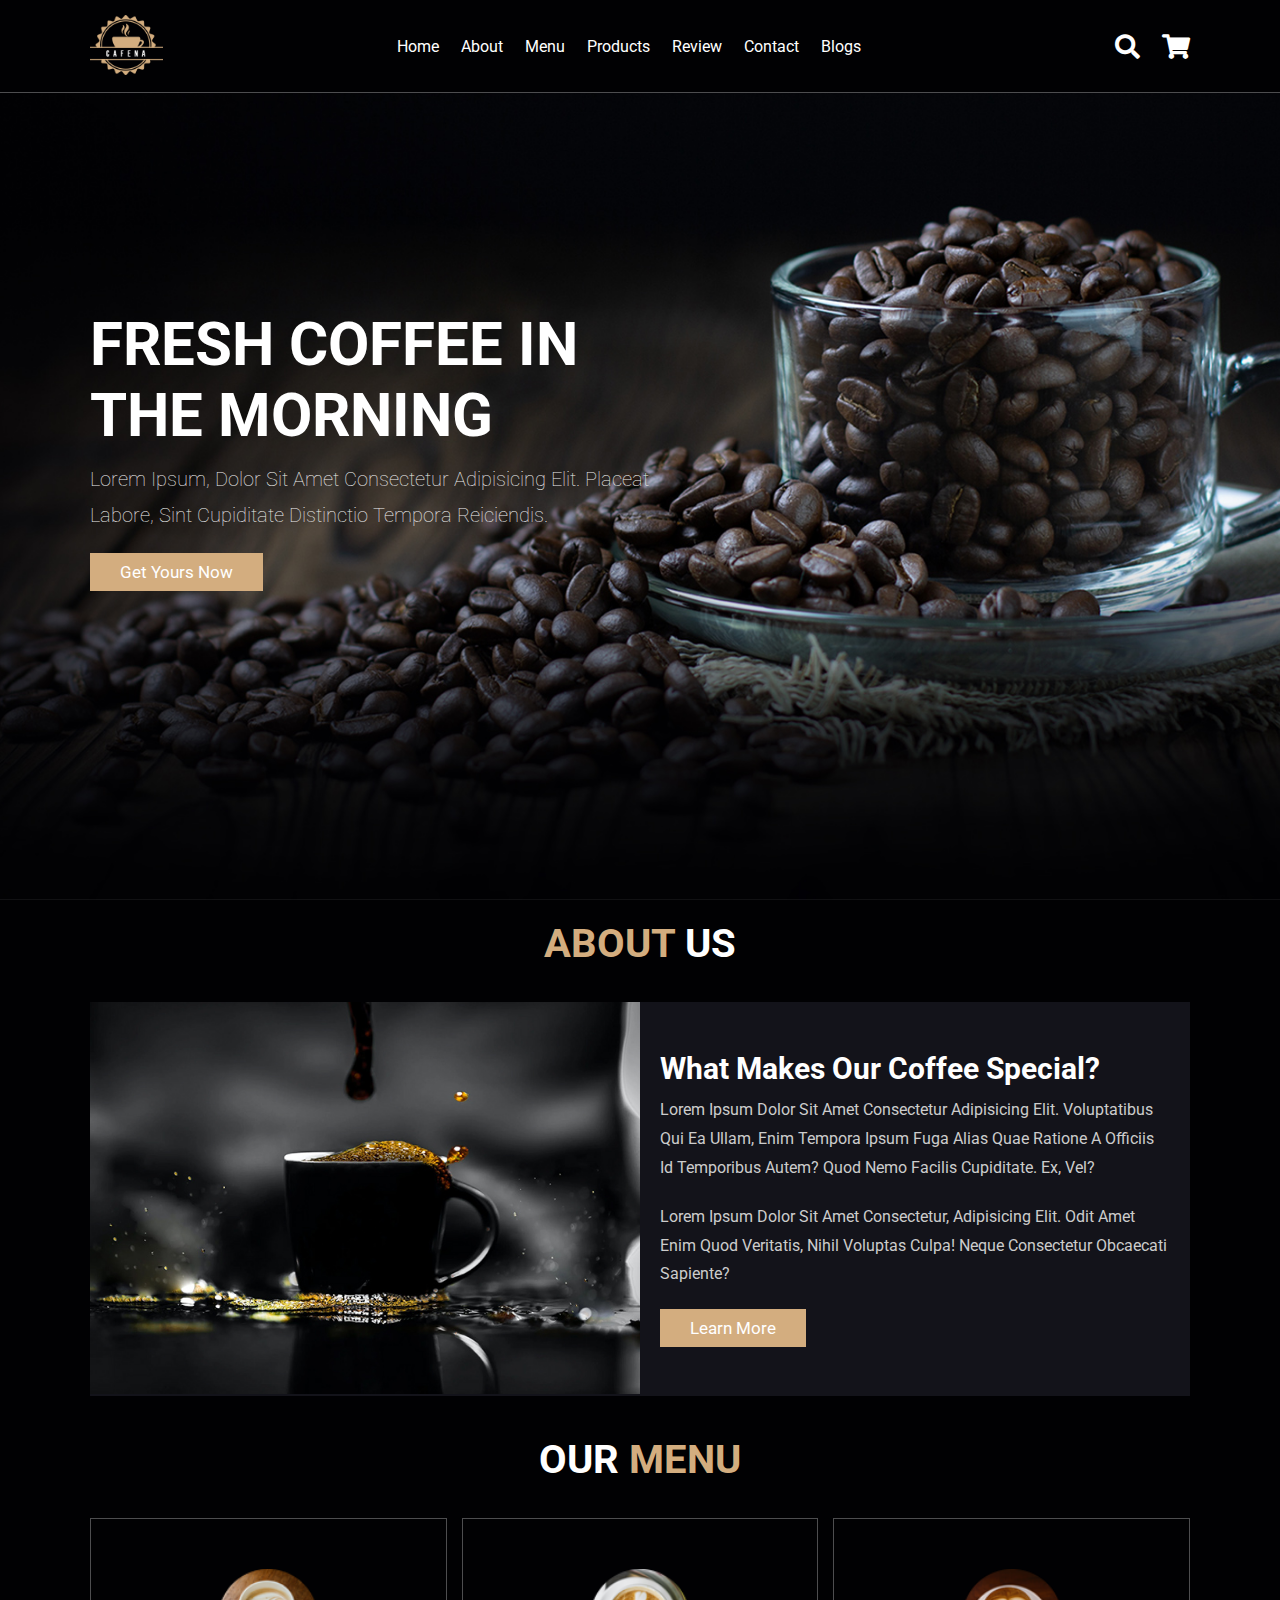
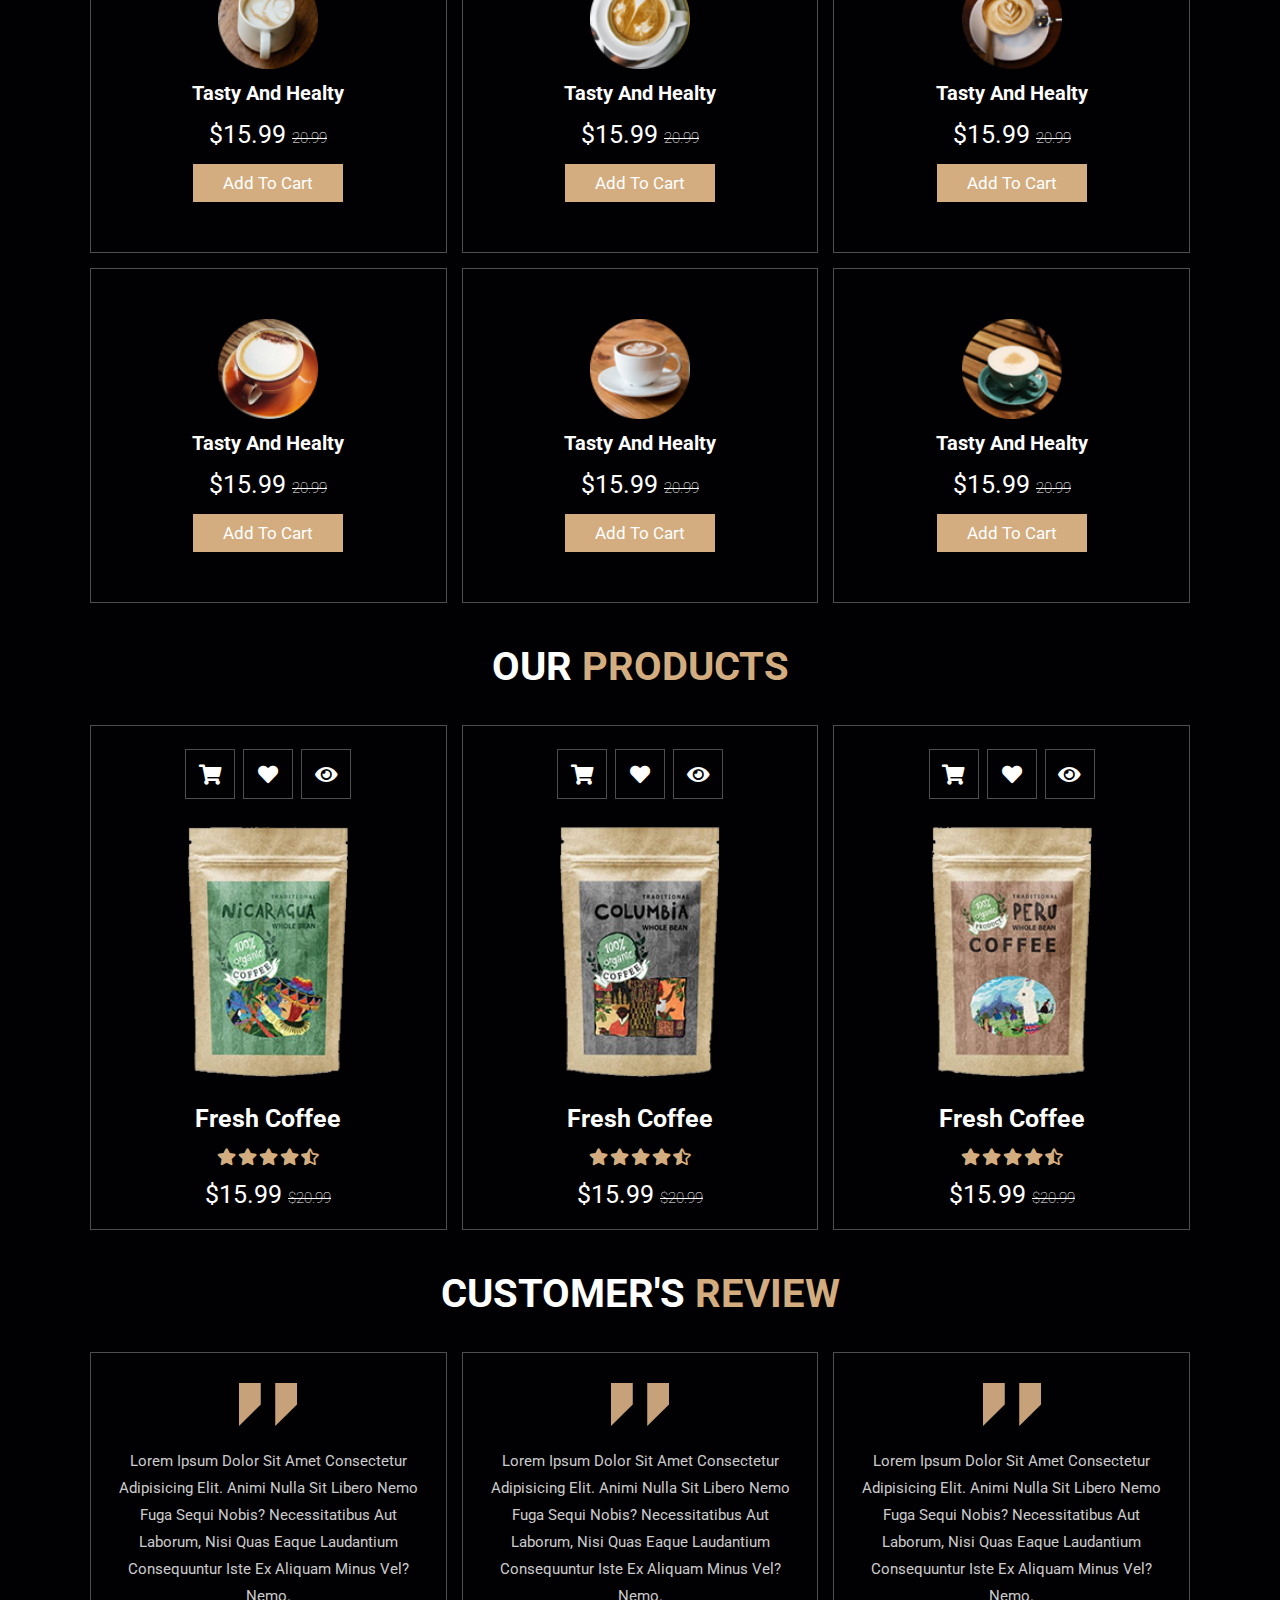
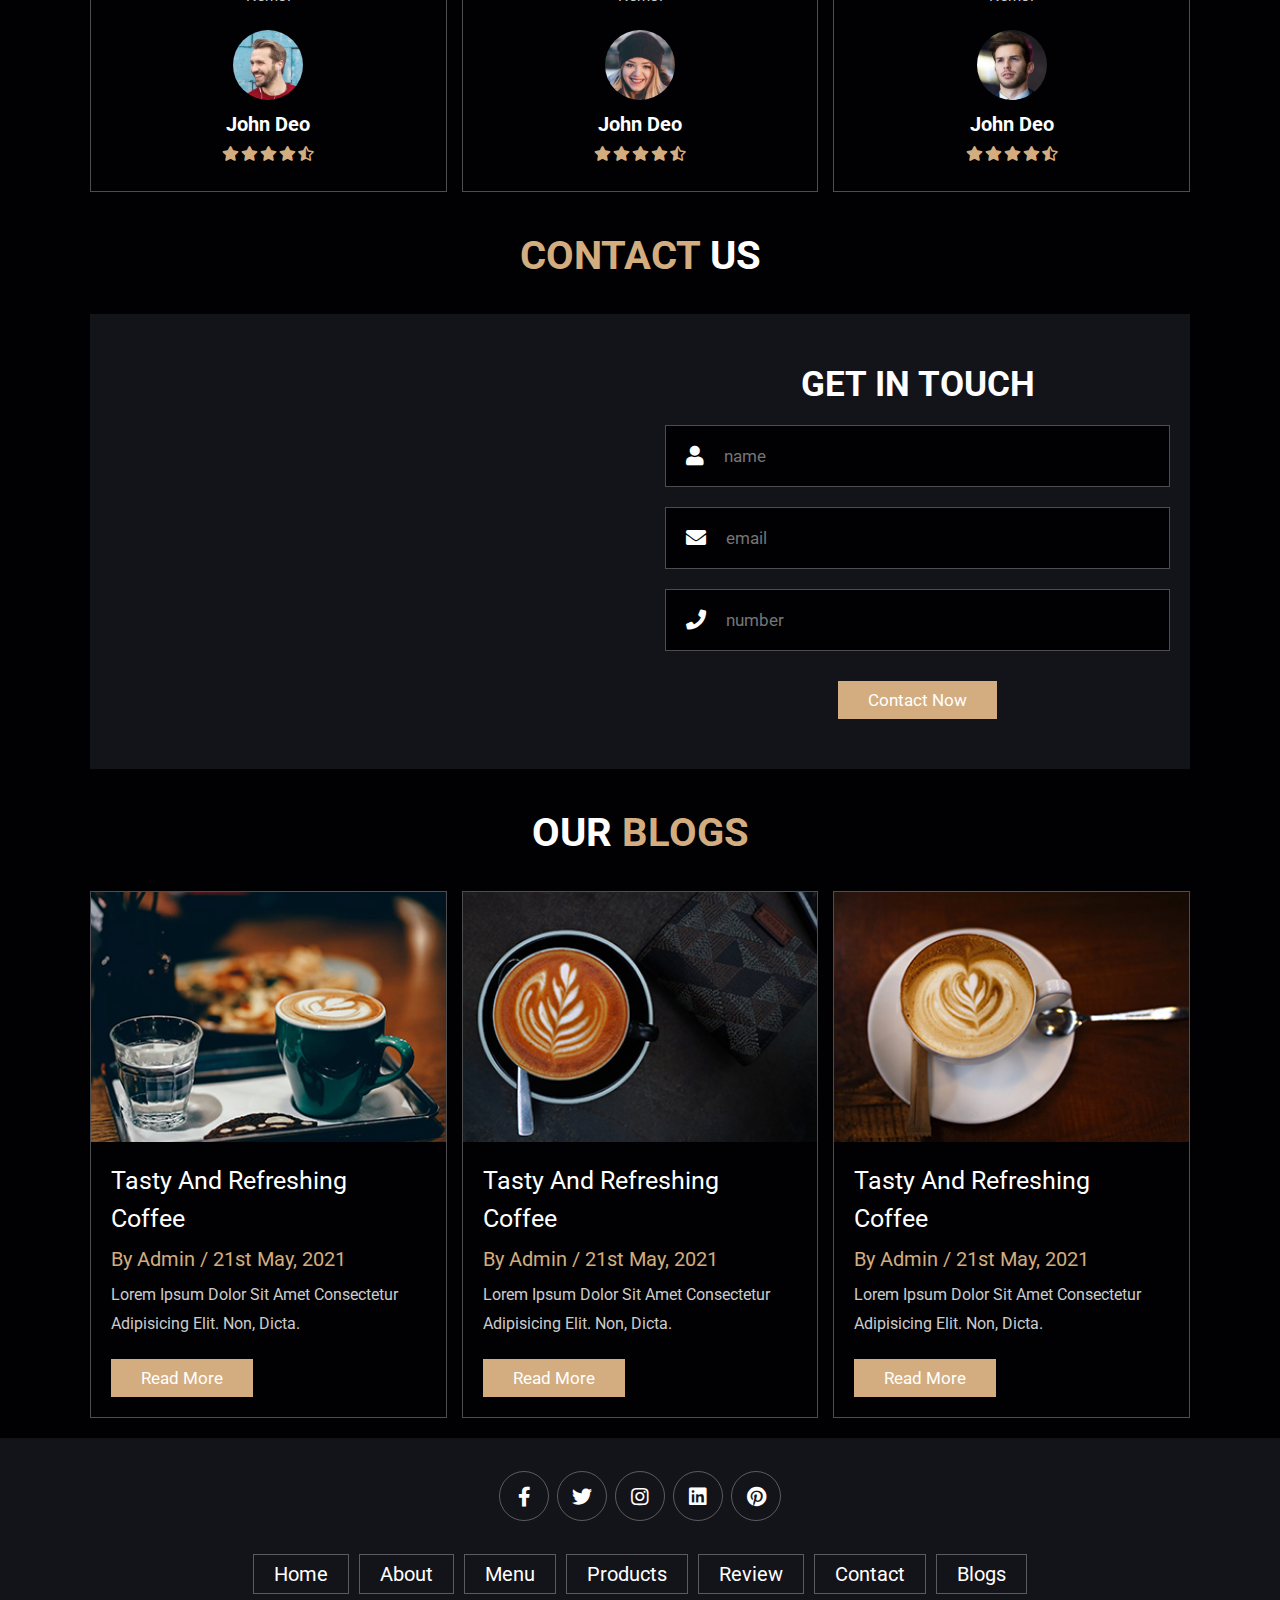
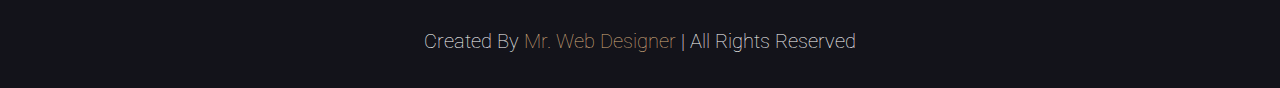
<file: index.html>
<!DOCTYPE html>
<html lang="en">
<head>
    <meta charset="UTF-8">
    <meta http-equiv="X-UA-Compatible" content="IE=edge">
    <meta name="viewport" content="width=device-width, initial-scale=1.0">
    <title>complete responsive coffee shop website design</title>

    <!-- font awesome cdn link  -->
    <link rel="stylesheet" href="https://cdnjs.cloudflare.com/ajax/libs/font-awesome/5.15.4/css/all.min.css">

    <!-- custom css file link  -->
    <link rel="stylesheet" href="style.css">

</head>
<body>
    
<!-- header section starts  -->

<header class="header">

    <a href="#" class="logo">
        <img src="images/logo.png" alt="">
    </a>

    <nav class="navbar">
        <a href="#home">home</a>
        <a href="#about">about</a>
        <a href="#menu">menu</a>
        <a href="#products">products</a>
        <a href="#review">review</a>
        <a href="#contact">contact</a>
        <a href="#blogs">blogs</a>
    </nav>

    <div class="icons">
        <div class="fas fa-search" id="search-btn"></div>
        <div class="fas fa-shopping-cart" id="cart-btn"></div>
        <div class="fas fa-bars" id="menu-btn"></div>
    </div>

    <div class="search-form">
        <input type="search" id="search-box" placeholder="search here...">
        <label for="search-box" class="fas fa-search"></label>
    </div>

    <div class="cart-items-container">
        <div class="cart-item">
            <span class="fas fa-times"></span>
            <img src="images/cart-item-1.png" alt="">
            <div class="content">
                <h3>cart item 01</h3>
                <div class="price">$15.99/-</div>
            </div>
        </div>
        <div class="cart-item">
            <span class="fas fa-times"></span>
            <img src="images/cart-item-2.png" alt="">
            <div class="content">
                <h3>cart item 02</h3>
                <div class="price">$15.99/-</div>
            </div>
        </div>
        <div class="cart-item">
            <span class="fas fa-times"></span>
            <img src="images/cart-item-3.png" alt="">
            <div class="content">
                <h3>cart item 03</h3>
                <div class="price">$15.99/-</div>
            </div>
        </div>
        <div class="cart-item">
            <span class="fas fa-times"></span>
            <img src="images/cart-item-4.png" alt="">
            <div class="content">
                <h3>cart item 04</h3>
                <div class="price">$15.99/-</div>
            </div>
        </div>
        <a href="#" class="btn">checkout now</a>
    </div>

</header>

<!-- header section ends -->

<!-- home section starts  -->

<section class="home" id="home">

    <div class="content">
        <h3>fresh coffee in the morning</h3>
        <p>Lorem ipsum, dolor sit amet consectetur adipisicing elit. Placeat labore, sint cupiditate distinctio tempora reiciendis.</p>
        <a href="#" class="btn">get yours now</a>
    </div>

</section>

<!-- home section ends -->

<!-- about section starts  -->

<section class="about" id="about">

    <h1 class="heading"> <span>about</span> us </h1>

    <div class="row">

        <div class="image">
            <img src="images/about-img.jpeg" alt="">
        </div>

        <div class="content">
            <h3>what makes our coffee special?</h3>
            <p>Lorem ipsum dolor sit amet consectetur adipisicing elit. Voluptatibus qui ea ullam, enim tempora ipsum fuga alias quae ratione a officiis id temporibus autem? Quod nemo facilis cupiditate. Ex, vel?</p>
            <p>Lorem ipsum dolor sit amet consectetur, adipisicing elit. Odit amet enim quod veritatis, nihil voluptas culpa! Neque consectetur obcaecati sapiente?</p>
            <a href="#" class="btn">learn more</a>
        </div>

    </div>

</section>

<!-- about section ends -->

<!-- menu section starts  -->

<section class="menu" id="menu">

    <h1 class="heading"> our <span>menu</span> </h1>

    <div class="box-container">

        <div class="box">
            <img src="images/menu-1.png" alt="">
            <h3>tasty and healty</h3>
            <div class="price">$15.99 <span>20.99</span></div>
            <a href="#" class="btn">add to cart</a>
        </div>

        <div class="box">
            <img src="images/menu-2.png" alt="">
            <h3>tasty and healty</h3>
            <div class="price">$15.99 <span>20.99</span></div>
            <a href="#" class="btn">add to cart</a>
        </div>

        <div class="box">
            <img src="images/menu-3.png" alt="">
            <h3>tasty and healty</h3>
            <div class="price">$15.99 <span>20.99</span></div>
            <a href="#" class="btn">add to cart</a>
        </div>

        <div class="box">
            <img src="images/menu-4.png" alt="">
            <h3>tasty and healty</h3>
            <div class="price">$15.99 <span>20.99</span></div>
            <a href="#" class="btn">add to cart</a>
        </div>

        <div class="box">
            <img src="images/menu-5.png" alt="">
            <h3>tasty and healty</h3>
            <div class="price">$15.99 <span>20.99</span></div>
            <a href="#" class="btn">add to cart</a>
        </div>

        <div class="box">
            <img src="images/menu-6.png" alt="">
            <h3>tasty and healty</h3>
            <div class="price">$15.99 <span>20.99</span></div>
            <a href="#" class="btn">add to cart</a>
        </div>

    </div>

</section>

<!-- menu section ends -->

<section class="products" id="products">

    <h1 class="heading"> our <span>products</span> </h1>

    <div class="box-container">

        <div class="box">
            <div class="icons">
                <a href="#" class="fas fa-shopping-cart"></a>
                <a href="#" class="fas fa-heart"></a>
                <a href="#" class="fas fa-eye"></a>
            </div>
            <div class="image">
                <img src="images/product-1.png" alt="">
            </div>
            <div class="content">
                <h3>fresh coffee</h3>
                <div class="stars">
                    <i class="fas fa-star"></i>
                    <i class="fas fa-star"></i>
                    <i class="fas fa-star"></i>
                    <i class="fas fa-star"></i>
                    <i class="fas fa-star-half-alt"></i>
                </div>
                <div class="price">$15.99 <span>$20.99</span></div>
            </div>
        </div>

        <div class="box">
            <div class="icons">
                <a href="#" class="fas fa-shopping-cart"></a>
                <a href="#" class="fas fa-heart"></a>
                <a href="#" class="fas fa-eye"></a>
            </div>
            <div class="image">
                <img src="images/product-2.png" alt="">
            </div>
            <div class="content">
                <h3>fresh coffee</h3>
                <div class="stars">
                    <i class="fas fa-star"></i>
                    <i class="fas fa-star"></i>
                    <i class="fas fa-star"></i>
                    <i class="fas fa-star"></i>
                    <i class="fas fa-star-half-alt"></i>
                </div>
                <div class="price">$15.99 <span>$20.99</span></div>
            </div>
        </div>

        <div class="box">
            <div class="icons">
                <a href="#" class="fas fa-shopping-cart"></a>
                <a href="#" class="fas fa-heart"></a>
                <a href="#" class="fas fa-eye"></a>
            </div>
            <div class="image">
                <img src="images/product-3.png" alt="">
            </div>
            <div class="content">
                <h3>fresh coffee</h3>
                <div class="stars">
                    <i class="fas fa-star"></i>
                    <i class="fas fa-star"></i>
                    <i class="fas fa-star"></i>
                    <i class="fas fa-star"></i>
                    <i class="fas fa-star-half-alt"></i>
                </div>
                <div class="price">$15.99 <span>$20.99</span></div>
            </div>
        </div>

    </div>

</section>

<!-- review section starts  -->

<section class="review" id="review">

    <h1 class="heading"> customer's <span>review</span> </h1>

    <div class="box-container">

        <div class="box">
            <img src="images/quote-img.png" alt="" class="quote">
            <p>Lorem ipsum dolor sit amet consectetur adipisicing elit. Animi nulla sit libero nemo fuga sequi nobis? Necessitatibus aut laborum, nisi quas eaque laudantium consequuntur iste ex aliquam minus vel? Nemo.</p>
            <img src="images/pic-1.png" class="user" alt="">
            <h3>john deo</h3>
            <div class="stars">
                <i class="fas fa-star"></i>
                <i class="fas fa-star"></i>
                <i class="fas fa-star"></i>
                <i class="fas fa-star"></i>
                <i class="fas fa-star-half-alt"></i>
            </div>
        </div>

        <div class="box">
            <img src="images/quote-img.png" alt="" class="quote">
            <p>Lorem ipsum dolor sit amet consectetur adipisicing elit. Animi nulla sit libero nemo fuga sequi nobis? Necessitatibus aut laborum, nisi quas eaque laudantium consequuntur iste ex aliquam minus vel? Nemo.</p>
            <img src="images/pic-2.png" class="user" alt="">
            <h3>john deo</h3>
            <div class="stars">
                <i class="fas fa-star"></i>
                <i class="fas fa-star"></i>
                <i class="fas fa-star"></i>
                <i class="fas fa-star"></i>
                <i class="fas fa-star-half-alt"></i>
            </div>
        </div>
        
        <div class="box">
            <img src="images/quote-img.png" alt="" class="quote">
            <p>Lorem ipsum dolor sit amet consectetur adipisicing elit. Animi nulla sit libero nemo fuga sequi nobis? Necessitatibus aut laborum, nisi quas eaque laudantium consequuntur iste ex aliquam minus vel? Nemo.</p>
            <img src="images/pic-3.png" class="user" alt="">
            <h3>john deo</h3>
            <div class="stars">
                <i class="fas fa-star"></i>
                <i class="fas fa-star"></i>
                <i class="fas fa-star"></i>
                <i class="fas fa-star"></i>
                <i class="fas fa-star-half-alt"></i>
            </div>
        </div>

    </div>

</section>

<!-- review section ends -->

<!-- contact section starts  -->

<section class="contact" id="contact">

    <h1 class="heading"> <span>contact</span> us </h1>

    <div class="row">

        <iframe class="map" src="https://www.google.com/maps/embed?pb=!1m18!1m12!1m3!1d30153.788252261566!2d72.82321484621745!3d19.141690214227783!2m3!1f0!2f0!3f0!3m2!1i1024!2i768!4f13.1!3m3!1m2!1s0x3be7b63aceef0c69%3A0x2aa80cf2287dfa3b!2sJogeshwari%20West%2C%20Mumbai%2C%20Maharashtra%20400047!5e0!3m2!1sen!2sin!4v1629452077891!5m2!1sen!2sin" allowfullscreen="" loading="lazy"></iframe>

        <form action="">
            <h3>get in touch</h3>
            <div class="inputBox">
                <span class="fas fa-user"></span>
                <input type="text" placeholder="name">
            </div>
            <div class="inputBox">
                <span class="fas fa-envelope"></span>
                <input type="email" placeholder="email">
            </div>
            <div class="inputBox">
                <span class="fas fa-phone"></span>
                <input type="number" placeholder="number">
            </div>
            <input type="submit" value="contact now" class="btn">
        </form>

    </div>

</section>

<!-- contact section ends -->

<!-- blogs section starts  -->

<section class="blogs" id="blogs">

    <h1 class="heading"> our <span>blogs</span> </h1>

    <div class="box-container">

        <div class="box">
            <div class="image">
                <img src="images/blog-1.jpeg" alt="">
            </div>
            <div class="content">
                <a href="#" class="title">tasty and refreshing coffee</a>
                <span>by admin / 21st may, 2021</span>
                <p>Lorem ipsum dolor sit amet consectetur adipisicing elit. Non, dicta.</p>
                <a href="#" class="btn">read more</a>
            </div>
        </div>

        <div class="box">
            <div class="image">
                <img src="images/blog-2.jpeg" alt="">
            </div>
            <div class="content">
                <a href="#" class="title">tasty and refreshing coffee</a>
                <span>by admin / 21st may, 2021</span>
                <p>Lorem ipsum dolor sit amet consectetur adipisicing elit. Non, dicta.</p>
                <a href="#" class="btn">read more</a>
            </div>
        </div>

        <div class="box">
            <div class="image">
                <img src="images/blog-3.jpeg" alt="">
            </div>
            <div class="content">
                <a href="#" class="title">tasty and refreshing coffee</a>
                <span>by admin / 21st may, 2021</span>
                <p>Lorem ipsum dolor sit amet consectetur adipisicing elit. Non, dicta.</p>
                <a href="#" class="btn">read more</a>
            </div>
        </div>

    </div>

</section>

<!-- blogs section ends -->

<!-- footer section starts  -->

<section class="footer">

    <div class="share">
        <a href="#" class="fab fa-facebook-f"></a>
        <a href="#" class="fab fa-twitter"></a>
        <a href="#" class="fab fa-instagram"></a>
        <a href="#" class="fab fa-linkedin"></a>
        <a href="#" class="fab fa-pinterest"></a>
    </div>

    <div class="links">
        <a href="#">home</a>
        <a href="#">about</a>
        <a href="#">menu</a>
        <a href="#">products</a>
        <a href="#">review</a>
        <a href="#">contact</a>
        <a href="#">blogs</a>
    </div>

    <div class="credit">created by <span>mr. web designer</span> | all rights reserved</div>

</section>

<!-- footer section ends -->

















<!-- custom js file link  -->
<script src="script.js"></script>

</body>
</html>
</file>
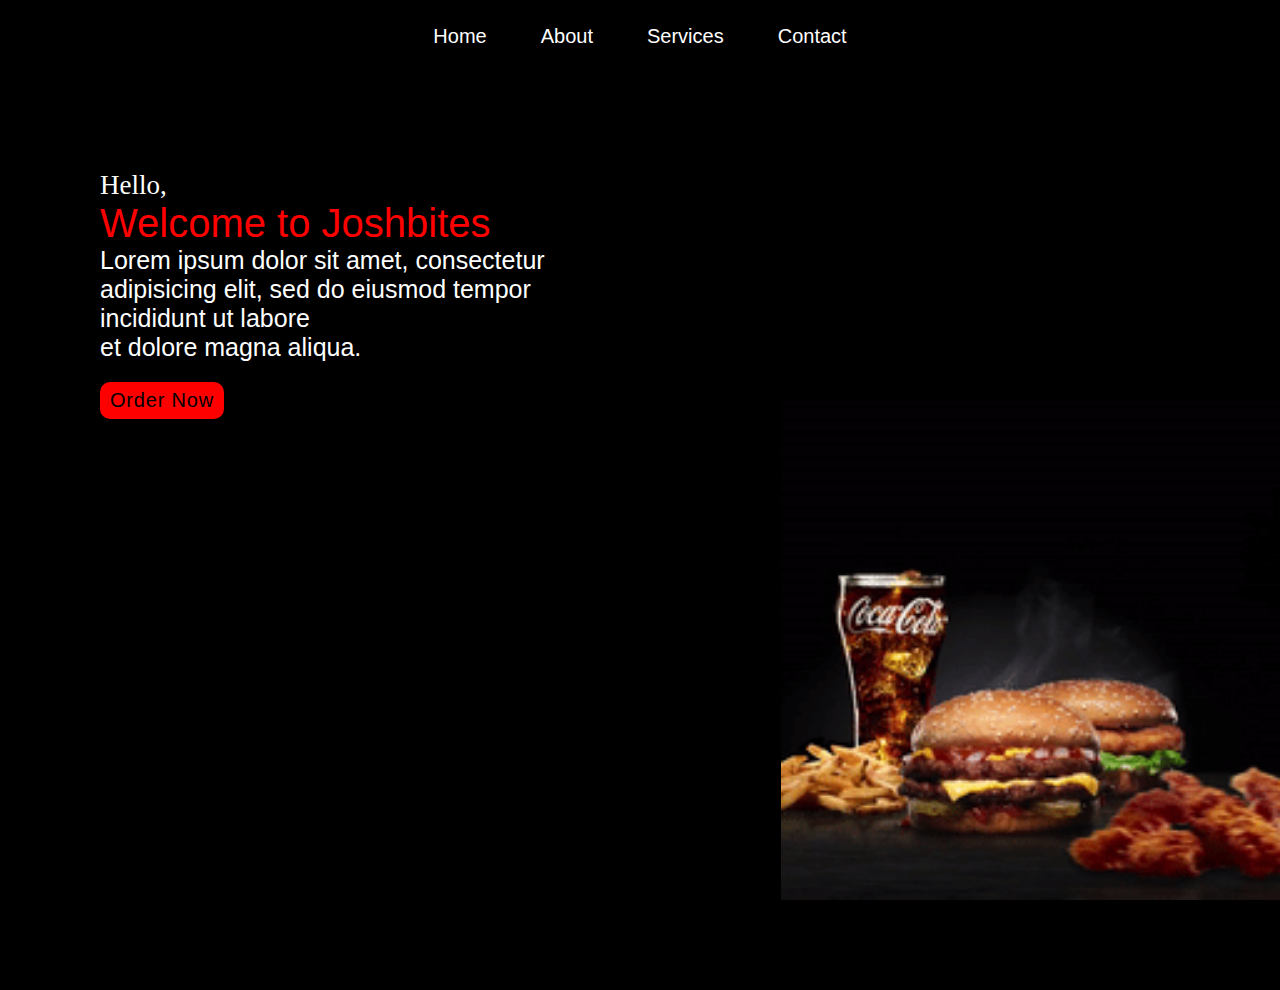
<file: burger/index.html>
<!DOCTYPE html>
<html>
<head>
	<meta charset="utf-8">
	<meta name="viewport" content="width=device-width, initial-scale=1">
	<title>Burger</title>
	<link rel="stylesheet" type="text/css" href="stylesheet.css">
</head>
<body>
	<!-----nav------->
	<div class="nav">
		<ul>
			<li><a href="#">Home</a></li>
			<li><a href="#">About</a></li>
			<li><a href="#">Services</a></li>
			<li><a href="#">Contact</a></li>
		</ul>
	</div>
	<!-----content-------->
	<section>
		<div class="content">
			<p>Hello,</p>
			<p>Welcome to Joshbites</p>
			<p>Lorem ipsum dolor sit amet, consectetur <br>adipisicing elit, sed do eiusmod
			tempor <br>incididunt ut labore <br>et dolore magna aliqua.</p>
			<button class="btn">Order Now</button>
		</div>
	</section>
	<img src="images/burger.gif" alt="">

</body>
</html>
</file>
<file: style.css>
@import url('https://fonts.googleapis.com/css2?family=Roboto:wght@100;300;400;500;700&display=swap');

:root{
    --main-color:#d3ad7f;
    --black:#13131a;
    --bg:#010103;
    --border:.1rem solid rgba(255,255,255,.3);
}

*{
    font-family: 'Roboto', sans-serif;
    margin:0; padding:0;
    box-sizing: border-box;
    outline: none; border:none;
    text-decoration: none;
    text-transform: capitalize;
    transition: .2s linear;
}

html{
    font-size: 62.5%;
    overflow-x: hidden;
    scroll-padding-top: 9rem;
    scroll-behavior: smooth;
}

html::-webkit-scrollbar{
    width: .8rem;
}

html::-webkit-scrollbar-track{
    background: transparent;
}

html::-webkit-scrollbar-thumb{
    background: #fff;
    border-radius: 5rem;
}

body{
    background: var(--bg);
}

section{
    padding:2rem 7%;
}

.heading{
    text-align: center;
    color:#fff;
    text-transform: uppercase;
    padding-bottom: 3.5rem;
    font-size: 4rem;
}

.heading span{
    color:var(--main-color);
    text-transform: uppercase;
}

.btn{
    margin-top: 1rem;
    display: inline-block;
    padding:.9rem 3rem;
    font-size: 1.7rem;
    color:#fff;
    background: var(--main-color);
    cursor: pointer;
}

.btn:hover{
    letter-spacing: .2rem;
}

.header{
    background: var(--bg);
    display: flex;
    align-items: center;
    justify-content: space-between;
    padding:1.5rem 7%;
    border-bottom: var(--border);
    position: fixed;
    top:0; left: 0; right: 0;
    z-index: 1000;
}

.header .logo img{
    height: 6rem;
}

.header .navbar a{
    margin:0 1rem;
    font-size: 1.6rem;
    color:#fff;
}

.header .navbar a:hover{
    color:var(--main-color);
    border-bottom: .1rem solid var(--main-color);
    padding-bottom: .5rem;
}

.header .icons div{
    color:#fff;
    cursor: pointer;
    font-size: 2.5rem;
    margin-left: 2rem;
}

.header .icons div:hover{
    color:var(--main-color);
}

#menu-btn{
    display: none;
}

.header .search-form{
    position: absolute;
    top:115%; right: 7%;
    background: #fff;
    width: 50rem;
    height: 5rem;
    display: flex;
    align-items: center;
    transform: scaleY(0);
    transform-origin: top;
}

.header .search-form.active{
    transform: scaleY(1);
}

.header .search-form input{
    height: 100%;
    width: 100%;
    font-size: 1.6rem;
    color:var(--black);
    padding:1rem;
    text-transform: none;
}

.header .search-form label{
    cursor: pointer;
    font-size: 2.2rem;
    margin-right: 1.5rem;
    color:var(--black);
}

.header .search-form label:hover{
    color:var(--main-color);
}

.header .cart-items-container{
    position: absolute;
    top:100%; right: -100%;
    height: calc(100vh - 9.5rem);
    width: 35rem;
    background: #fff;
    padding:0 1.5rem;
}

.header .cart-items-container.active{
    right: 0;
}

.header .cart-items-container .cart-item{
    position: relative;
    margin:2rem 0;
    display: flex;
    align-items: center;
    gap:1.5rem;
}

.header .cart-items-container .cart-item .fa-times{
    position: absolute;
    top:1rem; right: 1rem;
    font-size: 2rem;
    cursor: pointer;
    color: var(--black);
}

.header .cart-items-container .cart-item .fa-times:hover{
    color:var(--main-color);
}

.header .cart-items-container .cart-item img{
    height: 7rem;
}

.header .cart-items-container .cart-item .content h3{
    font-size: 2rem;
    color:var(--black);
    padding-bottom: .5rem;
}

.header .cart-items-container .cart-item .content .price{
    font-size: 1.5rem;
    color:var(--main-color);
}

.header .cart-items-container .btn{
    width: 100%;
    text-align: center;
}

.home{
    min-height: 100vh;
    display: flex;
    align-items: center;
    background:url(images/home-img.jpeg) no-repeat;
    background-size: cover;
    background-position: center;
}

.home .content{
    max-width: 60rem;
}

.home .content h3{
    font-size: 6rem;
    text-transform: uppercase;
    color:#fff;
}

.home .content p{
    font-size: 2rem;
    font-weight: lighter;
    line-height: 1.8;
    padding:1rem 0;
    color:#eee;
}

.about .row{
    display: flex;
    align-items: center;
    background:var(--black);
    flex-wrap: wrap;
}

.about .row .image{
    flex:1 1 45rem;
}

.about .row .image img{
    width: 100%;
}
.about .row .content{
    flex:1 1 45rem;
    padding:2rem;
}

.about .row .content h3{
    font-size: 3rem;
    color:#fff;
}

.about .row .content p{
    font-size: 1.6rem;
    color:#ccc;
    padding:1rem 0;
    line-height: 1.8;
}

.menu .box-container{
    display: grid;
    grid-template-columns: repeat(auto-fit, minmax(30rem, 1fr));
    gap:1.5rem;
}

.menu .box-container .box{
    padding:5rem;
    text-align: center;
    border:var(--border);    
}

.menu .box-container .box img{
    height: 10rem;
}

.menu .box-container .box h3{
    color: #fff;
    font-size: 2rem;
    padding:1rem 0;
}

.menu .box-container .box .price{
    color: #fff;
    font-size: 2.5rem;
    padding:.5rem 0;
}

.menu .box-container .box .price span{
    font-size: 1.5rem;
    text-decoration: line-through;
    font-weight: lighter;
}

.menu .box-container .box:hover{
    background:#fff;
}

.menu .box-container .box:hover > *{
    color:var(--black);
}

.products .box-container{
    display: grid;
    grid-template-columns: repeat(auto-fit, minmax(30rem, 1fr));
    gap:1.5rem;
}

.products .box-container .box{
    text-align: center;
    border:var(--border);
    padding: 2rem;
}

.products .box-container .box .icons a{
    height: 5rem;
    width: 5rem;
    line-height: 5rem;
    font-size: 2rem;
    border:var(--border);
    color:#fff;
    margin:.3rem;
}

.products .box-container .box .icons a:hover{
    background:var(--main-color);
}

.products .box-container .box .image{
    padding: 2.5rem 0;
}

.products .box-container .box .image img{
    height: 25rem;
}

.products .box-container .box .content h3{
    color:#fff;
    font-size: 2.5rem;
}

.products .box-container .box .content .stars{
    padding: 1.5rem;
}

.products .box-container .box .content .stars i{
    font-size: 1.7rem;
    color: var(--main-color);
}

.products .box-container .box .content .price{
    color:#fff;
    font-size: 2.5rem;
}

.products .box-container .box .content .price span{
    text-decoration: line-through;
    font-weight: lighter;
    font-size: 1.5rem;
}

.review .box-container{
    display: grid;
    grid-template-columns: repeat(auto-fit, minmax(30rem, 1fr));
    gap:1.5rem;
}

.review .box-container .box{
    border:var(--border);
    text-align: center;
    padding:3rem 2rem;
}

.review .box-container .box p{
    font-size: 1.5rem;
    line-height: 1.8;
    color:#ccc;
    padding:2rem 0;
}

.review .box-container .box .user{
    height: 7rem;
    width: 7rem;
    border-radius: 50%;
    object-fit: cover;
}

.review .box-container .box h3{
    padding:1rem 0;
    font-size: 2rem;
    color:#fff;
}

.review .box-container .box .stars i{
    font-size: 1.5rem;
    color:var(--main-color);
}

.contact .row{
    display: flex;
    background:var(--black);
    flex-wrap: wrap;
    gap:1rem;
}

.contact .row .map{
    flex:1 1 45rem;
    width: 100%;
    object-fit: cover;
}

.contact .row form{
    flex:1 1 45rem;
    padding:5rem 2rem;
    text-align: center;
}

.contact .row form h3{
    text-transform: uppercase;
    font-size: 3.5rem;
    color:#fff;
}

.contact .row form .inputBox{
    display: flex;
    align-items: center;
    margin-top: 2rem;
    margin-bottom: 2rem;
    background:var(--bg);
    border:var(--border);
}

.contact .row form .inputBox span{
    color:#fff;
    font-size: 2rem;
    padding-left: 2rem;
}

.contact .row form .inputBox input{
    width: 100%;
    padding:2rem;
    font-size: 1.7rem;
    color:#fff;
    text-transform: none;
    background:none;
}

.blogs .box-container{
    display: grid;
    grid-template-columns: repeat(auto-fit, minmax(30rem, 1fr));
    gap:1.5rem;
}

.blogs .box-container .box{
    border:var(--border);    
}

.blogs .box-container .box .image{
    height: 25rem;
    overflow:hidden;
    width: 100%;
}

.blogs .box-container .box .image img{
    height: 100%;
    object-fit: cover;
    width: 100%;
}

.blogs .box-container .box:hover .image img{
    transform: scale(1.2);
}

.blogs .box-container .box .content{
    padding:2rem;
}

.blogs .box-container .box .content .title{
    font-size: 2.5rem;
    line-height: 1.5;
    color:#fff;
}

.blogs .box-container .box .content .title:hover{
    color:var(--main-color);
}

.blogs .box-container .box .content span{
    color:var(--main-color);
    display: block;
    padding-top: 1rem;
    font-size: 2rem;
}

.blogs .box-container .box .content p{
    font-size: 1.6rem;
    line-height: 1.8;
    color:#ccc;
    padding:1rem 0;
}

.footer{
    background:var(--black);
    text-align: center;
}

.footer .share{
    padding:1rem 0;
}

.footer .share a{
    height: 5rem;
    width: 5rem;
    line-height: 5rem;
    font-size: 2rem;
    color:#fff;
    border:var(--border);
    margin:.3rem;
    border-radius: 50%;
}

.footer .share a:hover{
    background-color: var(--main-color);
}

.footer .links{
    display: flex;
    justify-content: center;
    flex-wrap: wrap;
    padding:2rem 0;
    gap:1rem;
}

.footer .links a{
    padding:.7rem 2rem;
    color:#fff;
    border:var(--border);
    font-size: 2rem;
}

.footer .links a:hover{
    background:var(--main-color);
}

.footer .credit{
    font-size: 2rem;
    color:#fff;
    font-weight: lighter;
    padding:1.5rem;
}

.footer .credit span{
    color:var(--main-color);
}













/* media queries  */
@media (max-width:991px){

    html{
        font-size: 55%;
    }

    .header{
        padding:1.5rem 2rem;
    }

    section{
        padding:2rem;
    }

}

@media (max-width:768px){

    #menu-btn{
        display: inline-block;
    }

    .header .navbar{
        position: absolute;
        top:100%; right: -100%;
        background: #fff;
        width: 30rem;
        height: calc(100vh - 9.5rem);
    }

    .header .navbar.active{
        right:0;
    }

    .header .navbar a{
        color:var(--black);
        display: block;
        margin:1.5rem;
        padding:.5rem;
        font-size: 2rem;
    }

    .header .search-form{
        width: 90%;
        right: 2rem;
    }

    .home{
        background-position: left;
        justify-content: center;
        text-align: center;
    }

    .home .content h3{
        font-size: 4.5rem;
    }

    .home .content p{
        font-size: 1.5rem;
    }

}

@media (max-width:450px){

    html{
        font-size: 50%;
    }

}
</file>
<file: burger/stylesheet.css>
*{
	margin: 0;
	padding: 0;
	box-sizing: border-box;
}
body{
	width: 100%;
	height: 110vh;
	overflow: hidden;
	background-color: #000;
}
.nav{
	display: flex;
	justify-content: center;
}
ul li{
	list-style: none;
	display: inline-block;
	padding: 25px;
}
a{
	text-decoration: none;
	color: #fff;
	font-family: sans-serif;
	font-size: 20px;

}
.content{
	position: absolute;
	left: 100px;
	top: 170px;
}
.content p:nth-child(1){
	color: #fff;
	font-size: 27px;
	font-family: calibri;
}
.content p:nth-child(2){
	font-family: sans-serif;
	font-size: 40px;
	color: red;
}
.content p:nth-child(3){
	font-family: sans-serif;
	font-size: 25px;
	color: #fff;
}
.btn{
	margin-top: 20px;
	border: none;
	outline: none;
	letter-spacing: .04em;
	font-size: 20px;
	padding: 7px 10px;
	border-radius: 10px;
	background-color: red;
}
img{
	position: absolute;
	bottom: 0;
	right: 0;
	width: 39%;
	animation: animate 2s ease-in-out;
}
@keyframes animate{
	0%{
		opacity: 0;
		transform: scale(.5);
	}
	100%{
		opacity: 1;
		transform: scale(1);
	}
}
</file>
